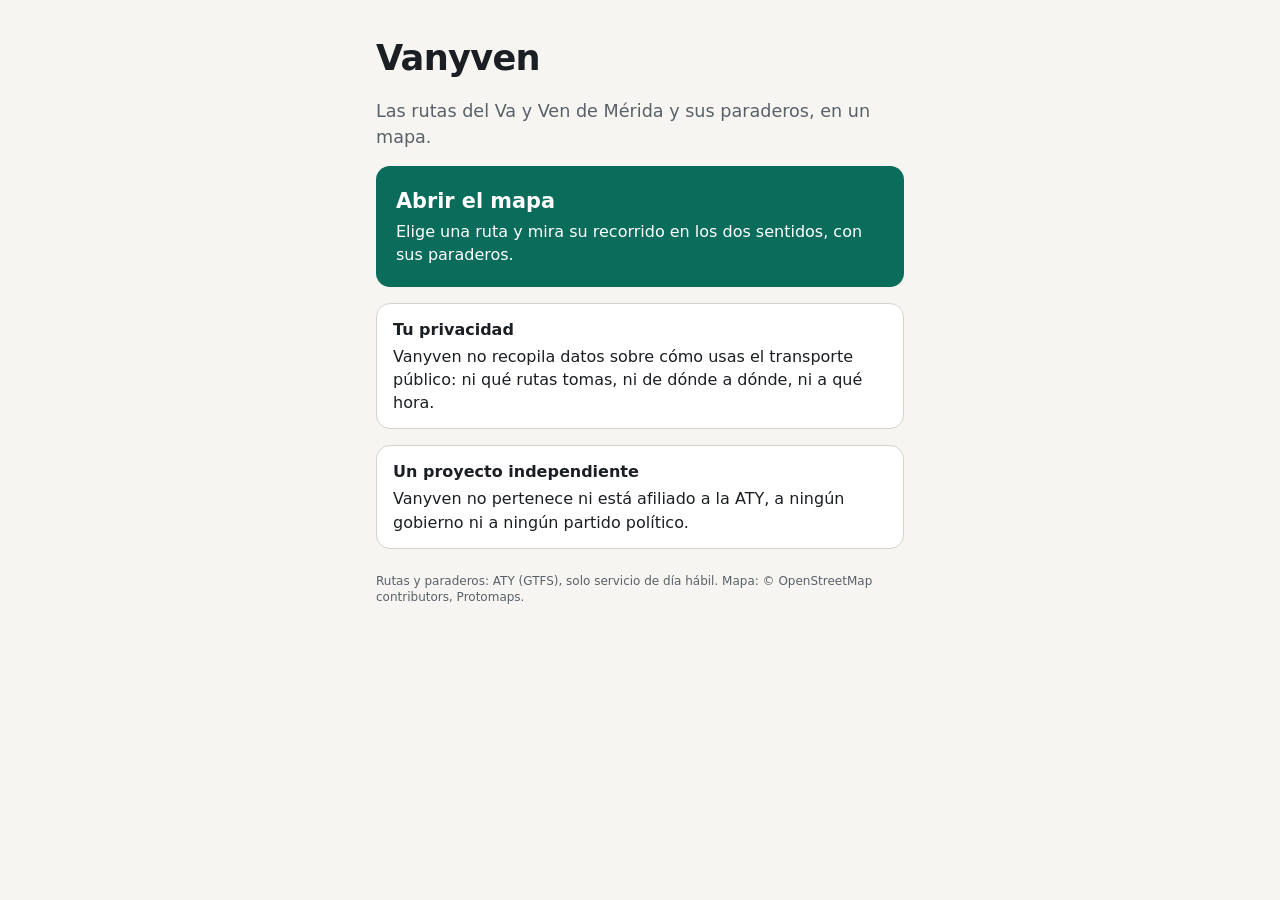
<file: web/index.html>
<!doctype html>
<html lang="es">
<head>
<meta charset="utf-8">
<meta name="viewport" content="width=device-width, initial-scale=1">
<meta http-equiv="Content-Security-Policy" content="default-src 'none'; style-src 'self'; img-src 'self' data:; base-uri 'none'; form-action 'none'">
<title>Vanyven</title>
<meta name="description" content="Las rutas del Va y Ven de Mérida y sus paraderos, en un mapa.">
<link rel="stylesheet" href="css/vanyven.css">
</head>
<body class="home-page">
<main class="home">
  <h1>Vanyven</h1>
  <p class="lead">Las rutas del Va y Ven de Mérida y sus paraderos, en un mapa.</p>

  <a class="big-link" href="mapa.html">
    <strong>Abrir el mapa</strong>
    <span>Elige una ruta y mira su recorrido en los dos sentidos, con sus paraderos.</span>
  </a>

  <section class="notice" aria-labelledby="privacy-title">
    <h2 id="privacy-title">Tu privacidad</h2>
    <p>Vanyven no recopila datos sobre cómo usas el transporte público: ni qué rutas tomas, ni de dónde a dónde, ni a qué hora.</p>
  </section>

  <section class="notice" aria-labelledby="indep-title">
    <h2 id="indep-title">Un proyecto independiente</h2>
    <p>Vanyven no pertenece ni está afiliado a la ATY, a ningún gobierno ni a ningún partido político.</p>
  </section>
</main>
<footer class="credits">
  <p>Rutas y paraderos: ATY (GTFS), solo servicio de día hábil. Mapa: © OpenStreetMap contributors, Protomaps.</p>
</footer>
</body>
</html>
</file>
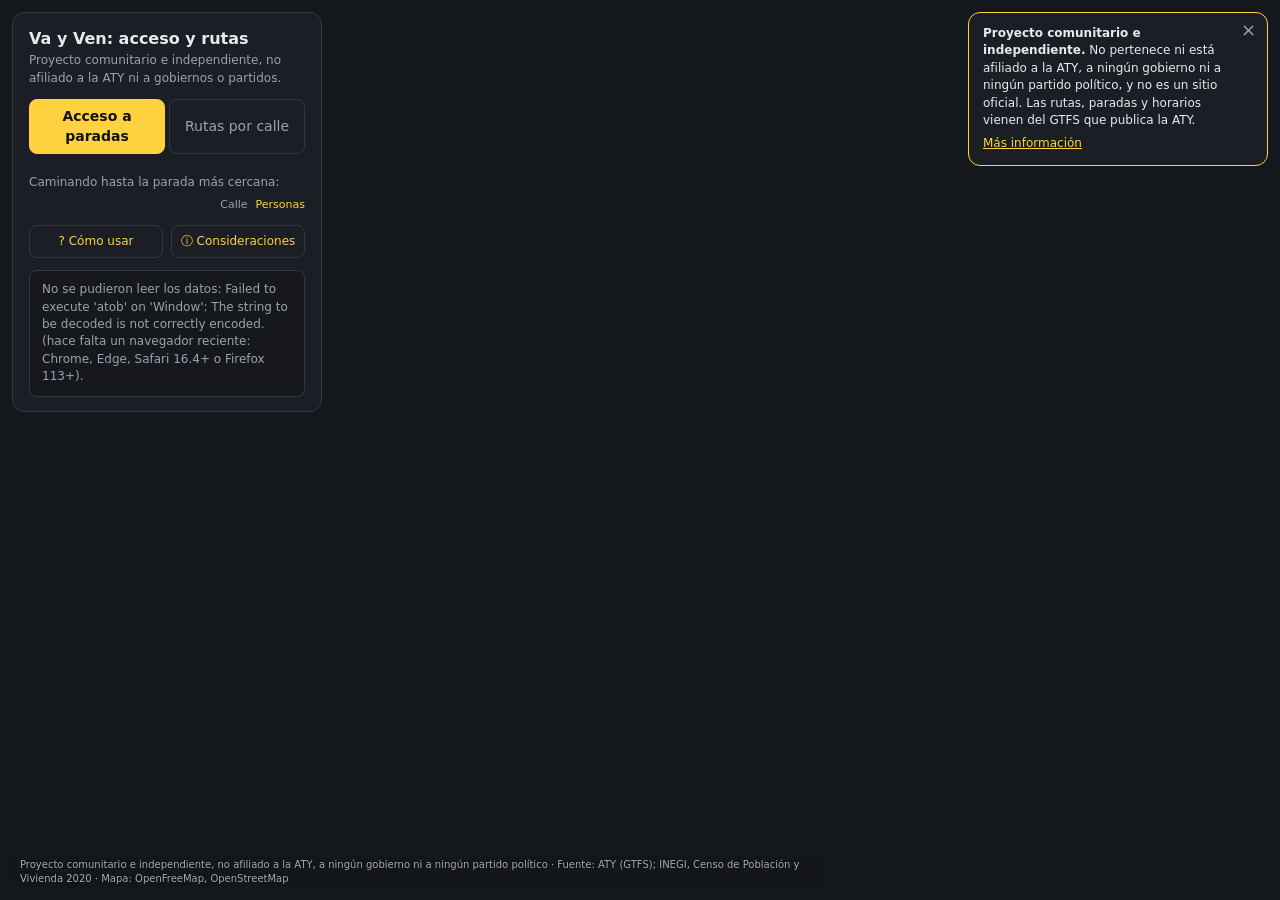
<file: pipeline/va_y_ven/viewer_template.html>
<!doctype html>
<html lang="es">
<head>
<meta charset="utf-8">
<meta name="viewport" content="width=device-width, initial-scale=1">
<title>Va y Ven: acceso a paradas</title>
<style>/*__MAPLIBRE_CSS__*/</style>
<style>
  :root { --bg:#14171c; --panel:#1c2027ee; --text:#e8eaed; --muted:#9aa3ad; --line:#323944; --accent:#ffd23f; }
  * { box-sizing: border-box; }
  html, body { margin:0; height:100%; background:var(--bg); color:var(--text);
    font:14px/1.45 system-ui, -apple-system, "Segoe UI", sans-serif; }
  #map { position:absolute; inset:0; }
  #panel { position:absolute; top:12px; left:12px; width:310px; max-width:calc(100vw - 24px);
    background:var(--panel); border:1px solid var(--line); border-radius:12px; padding:14px 16px;
    backdrop-filter:blur(6px); max-height:calc(100% - 72px); overflow:auto; }
  #credits { position:absolute; left:12px; bottom:12px; max-width:calc(100vw - 470px); padding:3px 8px; font-size:10px;
    line-height:1.35; color:var(--text); background:#14171ccc; border-radius:6px; opacity:.7; text-shadow:0 0 3px #000; transition:opacity .15s; }
  #credits:hover { opacity:1; }  /* tenue para no recargar el mapa; se lee completo al pasar el cursor */
  #notice { position:absolute; top:12px; right:12px; width:300px; padding:12px 34px 12px 14px; font-size:12px; line-height:1.45;
    background:var(--panel); border:1px solid var(--accent); border-radius:12px; backdrop-filter:blur(6px); }
  #notice b { color:var(--text); }
  #notice .x { position:absolute; top:4px; right:6px; width:26px; height:26px; background:transparent; color:var(--muted);
    border:0; border-radius:6px; font:inherit; font-size:18px; line-height:1; cursor:pointer; }
  #notice .x:hover { color:var(--text); background:#fff1; }
  #notice .more { margin-top:6px; padding:0; background:none; border:0; color:var(--accent); font:inherit; cursor:pointer;
    text-decoration:underline; }
  h1 { font-size:16px; margin:0 0 2px; }
  .sub { color:var(--muted); font-size:12px; margin:0 0 12px; }
  .seg { display:flex; gap:4px; margin-bottom:10px; }
  .seg button { flex:1; padding:6px 4px; background:transparent; color:var(--muted); cursor:pointer;
    border:1px solid var(--line); border-radius:8px; font:inherit; }
  .seg button[aria-pressed="true"] { color:#111; background:var(--accent); border-color:var(--accent); font-weight:600; }
  label { display:block; font-size:12px; color:var(--muted); margin-bottom:4px; }
  input[type=range] { width:100%; accent-color:var(--accent); }
  .legend { height:10px; border-radius:5px; margin:14px 0 4px; }
  .ticks { display:flex; justify-content:space-between; font-size:11px; color:var(--muted); }
  .row { display:flex; align-items:center; gap:8px; padding:5px 0; cursor:pointer; color:var(--text); font-size:13px; margin:0; }
  .row input { accent-color:var(--accent); margin:0; }
  .row i { width:14px; height:14px; border-radius:4px; flex:none; }
  .row span { flex:1; }
  .row b { font-variant-numeric:tabular-nums; min-width:42px; text-align:right; }
  .row b.pob { color:var(--accent); }
  .colhead { display:flex; justify-content:flex-end; gap:8px; font-size:11px; color:var(--muted); margin:0 0 2px; }
  .colhead span { min-width:42px; text-align:right; }
  .colhead .pob { color:var(--accent); }
  .bar { height:5px; border-radius:3px; margin:0 0 3px 38px; opacity:.85; }
  #stats { margin:4px 0; font-size:13px; line-height:1.6; }
  #stats b { color:var(--text); }
  #stats b.pob { color:var(--accent); }
  #headline { margin-top:10px; font-size:12px; color:var(--muted); }
  #headline b { color:var(--accent); }
  #hover { margin-top:12px; padding:10px 12px; background:#0003; border:1px solid var(--line);
    border-radius:8px; min-height:58px; font-size:12px; color:var(--muted); }
  #hover .n { font-size:22px; font-weight:700; color:var(--accent); line-height:1; }
  #hover .n small { font-size:12px; font-weight:400; color:var(--muted); }
  #hover .list { margin-top:4px; word-break:break-word; color:var(--text); }
  .note { margin-top:10px; font-size:11px; color:var(--muted); }
  .linkbtn { width:100%; margin-top:8px; padding:7px 8px; background:transparent; color:var(--accent); cursor:pointer;
    border:1px solid var(--line); border-radius:8px; font:inherit; font-size:13px; }
  .linkbtn:hover { border-color:var(--accent); }
  .btnrow { display:flex; gap:8px; margin-top:12px; }
  .btnrow .linkbtn { margin-top:0; flex:1; font-size:12px; padding:7px 4px; white-space:nowrap; }
  .muted { color:var(--muted); }
  dialog { max-width:640px; width:calc(100vw - 32px); max-height:calc(100vh - 48px); padding:0; color:var(--text);
    background:#1c2027; border:1px solid var(--line); border-radius:12px; }
  dialog::backdrop { background:#000a; }
  dialog .body { padding:16px 20px; overflow:auto; max-height:calc(100vh - 120px); }
  dialog h2 { font-size:17px; margin:0 0 4px; }
  dialog h3 { font-size:13px; margin:16px 0 4px; color:var(--accent); }
  dialog p, dialog li { font-size:13px; margin:4px 0; }
  dialog ul { padding-left:18px; margin:4px 0; }
  dialog .close { float:right; margin:12px 12px 0 0; padding:4px 10px; background:transparent; color:var(--text);
    border:1px solid var(--line); border-radius:8px; cursor:pointer; font:inherit; }
  .hidden { display:none; }
  @media (max-width:600px) { #panel { width:auto; right:12px; } #credits { right:12px; max-width:none; bottom:34px; }
    #notice { top:auto; bottom:92px; left:12px; right:12px; width:auto; } }
</style>
</head>
<body>
<div id="map"></div>
<aside id="panel">
  <h1>Va y Ven: acceso y rutas</h1>
  <p class="sub">Proyecto comunitario e independiente, no afiliado a la ATY ni a gobiernos o partidos.</p>
  <div class="seg" id="modes" role="group" aria-label="Mapa">
    <button data-mode="access" aria-pressed="true">Acceso a paradas</button>
    <button data-mode="routes" aria-pressed="false">Rutas por calle</button>
  </div>
  <div class="seg" id="days" role="group" aria-label="Tipo de día"></div>

  <section id="sec-access">
    <label style="margin-bottom:6px">Caminando hasta la parada más cercana:</label>
    <div class="colhead"><span>Calle</span><span class="pob">Personas</span></div>
    <div id="classrows"></div>
  </section>

  <section id="sec-routes" class="hidden">
    <label for="min">Considerar calles con al menos <b id="minv">1</b> ruta(s)</label>
    <input id="min" type="range" min="1" max="20" value="1">
    <div class="legend" id="legend"></div>
    <div class="ticks"><span>1</span><span>2</span><span>4</span><span>8</span><span>14</span><span>20+</span></div>
    <div class="note">Cada punto es un tramo de ~10 m de calle, coloreado por cuántas rutas distintas pasan. No mide frecuencia.</div>
  </section>

  <div id="headline"></div>
  <div class="btnrow">
    <button id="helpbtn" class="linkbtn" type="button" title="Cómo usar este mapa">? Cómo usar</button>
    <button id="infobtn" class="linkbtn" type="button" title="Consideraciones para el análisis">ⓘ Consideraciones</button>
  </div>
  <div id="hover">Pasa el cursor sobre una calle o una parada.</div>
</aside>
<aside id="notice" role="note">
  <button class="x" type="button" id="noticeclose" aria-label="Cerrar aviso">×</button>
  <b>Proyecto comunitario e independiente.</b> No pertenece ni está afiliado a la ATY, a ningún gobierno ni a ningún partido
  político, y no es un sitio oficial. Las rutas, paradas y horarios vienen del GTFS que publica la ATY.
  <button class="more" type="button" id="noticemore">Más información</button>
</aside>
<div id="credits">Proyecto comunitario e independiente, no afiliado a la ATY, a ningún gobierno ni a ningún partido político ·
  Fuente: ATY (GTFS); INEGI, Censo de Población y Vivienda 2020 · Mapa: OpenFreeMap, OpenStreetMap</div>
<script>/*__MAPLIBRE_JS__*/</script>
<dialog id="help">
  <button class="close" type="button" id="helpclose">Cerrar</button>
  <div class="body">
    <h2>Cómo usar este mapa</h2>
    <p>Muestra el servicio programado de Va y Ven en Mérida y su zona conurbada. Hay dos mapas y se
      mueve como cualquier mapa en línea: arrastra para desplazarte y usa la rueda, los botones + y − o doble clic para acercarte.</p>

    <h3>1. Elige el mapa y el día</h3>
    <ul>
      <li><b>Acceso a paradas</b> (el de inicio): colorea cada calle según cuánto hay que <b>caminar</b> hasta la parada más
        cercana. Del turquesa (menos de 200 m) al rojo (más de 2 km o sin conexión).</li>
      <li><b>Rutas por calle</b>: colorea cada calle según cuántas rutas distintas pasan por ella. Muestra dónde se concentra
        el transporte y dónde casi no hay.</li>
      <li><b>Día hábil, Sábado o Domingo</b>: cambia todo (calles, paradas, rutas y salidas) al servicio de ese día.</li>
    </ul>

    <h3>2. Ver cuánto pasa un camión por una parada</h3>
    <ul>
      <li>Es en el mapa de <b>Acceso a paradas</b>. Acércate hasta que aparezcan unos <b>círculos blancos con un
        camión</b>: son las paradas (más o menos cuando la barra de escala de abajo a la derecha marca 300 m o menos).</li>
      <li>Pasa el cursor sobre uno de esos íconos. El recuadro del panel muestra su <b>nombre</b>, los <b>viajes al día</b>, las
        <b>salidas entre las <span class="peakwin">7 y 9</span> h con un estimado de cada cuánto pasa un camión</b> (todas las rutas juntas) y las
        <b>rutas que paran ahí</b> (R26 es la ruta 26).</li>
      <li>Es solo información: el mapa no dice si el servicio es bueno o malo.</li>
    </ul>

    <h3>3. Leer los colores del acceso</h3>
    <ul>
      <li>Cada rango tiene dos porcentajes: <b>Calle</b> (de la longitud de calle) y <b>Personas</b> (de los habitantes del
        Censo 2020 de INEGI). Las cifras resumen (por ejemplo, las personas a ≤ 400 m con su <b>rango</b> entre paréntesis) están en una línea del panel y, completas, al principio de
        «ⓘ Consideraciones». La lista del panel tiene una casilla por rango de distancia; quita
        o pon la palomita para <b>ocultar o mostrar</b> ese rango; por ejemplo, deja solo el rojo para ver dónde está lo más lejano.</li>
      <li>De lejos el mapa es una <b>cuadrícula de 100 m</b>; pasa el cursor para ver la distancia mediana de esa celda y su
        rango. Al acercarte más (hasta unos 200 m en la barra de escala) la cuadrícula da paso a las <b>calles punto por
        punto</b>, con su distancia exacta.</li>
      <li>Las celdas marcadas como <b>estimadas</b> no tienen calles propias y se rellenaron con sus vecinas; no son un dato medido.</li>
    </ul>

    <h3>4. Rutas por calle</h3>
    <ul>
      <li>El deslizador «Considerar calles con al menos N ruta(s)» esconde las calles con menos rutas, para dejar solo los
        corredores principales.</li>
      <li>Pasa el cursor sobre una calle para ver cuántas rutas pasan y <b>cuáles son</b>. Esta vista no muestra paradas.</li>
      <li>Cuenta rutas distintas, no cuántos camiones pasan: no mide frecuencia.</li>
    </ul>

    <p class="muted">Al entrar aparece, arriba a la derecha, un aviso de que el proyecto es independiente; se cierra con la ×
      y la franja de abajo a la izquierda conserva la misma aclaración.</p>

    <h3>5. Antes de sacar conclusiones</h3>
    <p>Abre «Consideraciones para el análisis» (botón del panel): explica qué mide cada dato y sus límites.</p>
  </div>
</dialog>
<dialog id="info">
  <button class="close" type="button" id="infoclose">Cerrar</button>
  <div class="body">
    <h2>Consideraciones para el análisis</h2>
    <p>Este visor es una herramienta exploratoria. Antes de sacar conclusiones, conviene tener presente lo siguiente.</p>

    <h3>Sobre este proyecto</h3>
    <p><b>Este portal es un proyecto comunitario e independiente. No pertenece ni está afiliado a la Agencia de Transporte de
      Yucatán (ATY), a ningún gobierno ni a ningún partido político, y ninguno de ellos lo avala, patrocina ni respalda.</b>
      No es un sitio oficial ni un servicio de información al usuario del transporte: para rutas y horarios oficiales, consulta a la
      ATY (transporteyucatan.org.mx).</p>
    <p>Fuentes: rutas, paradas y horarios del GTFS que publica la ATY; población del INEGI (Censo de Población y Vivienda 2020 y
      Marco Geoestadístico 2020); calles y mapa base de OpenStreetMap y OpenFreeMap. Los cálculos, los textos y los errores son de este
      proyecto, no de esas instituciones.</p>

    <h3>Cifras del mapa y del día que estás viendo</h3>
    <div id="stats"></div>
    <p class="muted" id="accessnote"></p>

    <h3>Qué datos son</h3>
    <ul>
      <li><b>Servicio programado, no real.</b> Viene del GTFS de la ATY (horarios y trazos publicados). No refleja retrasos,
        cancelaciones, unidades que no salen ni desvíos temporales.</li>
      <li><b>No hay datos de demanda.</b> No se sabe cuánta gente sube en cada parada; aquí se mide oferta, no uso.</li>
      <li><b>Tipo de día:</b> día hábil, sábado y domingo según el calendario del feed. Los calendarios especiales
        (p. ej. la Feria de Xmatkuil) no se incluyen.</li>
      <li><b>Alcance:</b> Mérida y zona conurbada. Valladolid y Tizimín quedan fuera.</li>
    </ul>

    <h3>Acceso a paradas</h3>
    <ul>
      <li>Es la distancia <b>caminando por la red peatonal de OpenStreetMap</b> hasta la parada más cercana con servicio ese
        día. Si OSM tiene calles faltantes, cruces mal conectados o barreras (vías del tren, avenidas sin cruce), la
        distancia puede salir mayor a la real.</li>
      <li>La columna <b>Calle</b> es el porcentaje de longitud de calle: una calle sin casas cuenta igual que una
        densa. La columna <b>Personas</b> pondera con el Censo (ver «Población»).</li>
      <li>Solo cuenta la <b>cercanía</b>. No considera frecuencia, hora, sentido de la ruta (la parada puede servir
        solo al lado contrario), destino ni transbordos. Una parada con 14 viajes al día cuenta igual que una con 200.</li>
      <li>Los minutos se calculan a 5 km/h. No se toman en cuenta banquetas, seguridad, calor ni pendiente.</li>
      <li>«Más de 2 km o sin conexión» junta calles lejanas y calles desconectadas de la red.</li>
    </ul>

    <h3>Población (columna «Personas»)</h3>
    <ul>
      <li>Fuente: INEGI, Censo de Población y Vivienda 2020 (habitantes por manzana urbana) y INEGI, Marco Geoestadístico
        2020 (polígonos de las manzanas). <b>Los porcentajes, los rangos y la asignación a calles son un análisis propio de
        este proyecto, no cifras del INEGI, y el INEGI no los avala.</b></li>
      <li>El Censo tiene seis años: la ciudad ha crecido. Cuenta dónde <b>vive</b> la gente, no dónde trabaja, estudia o compra.</li>
      <li><b>La zona:</b> manzanas urbanas dentro del área de la red peatonal (paradas con servicio y ~2 km alrededor). Incluye
        pueblos de esa zona que no tienen servicio cercano (cuentan como «más de 2 km»); la población rural no entra porque
        no tiene cifras por manzana. Por eso los porcentajes dependen de dónde se trace la zona.</li>
      <li><b>No hay una única forma correcta de asignar la distancia.</b> La cifra central da a cada manzana la distancia de la
        calle más cercana a su centro. El <b>rango</b> entre paréntesis sale de repetir el cálculo suponiendo que la gente
        sale por la <b>mejor</b> o por la <b>peor</b> calle del borde de su manzana: la cifra central no es «la» respuesta.</li>
      <li>Quedan fuera las manzanas sin calle cercana en OpenStreetMap pero con una parada cerca:
        <span id="nostreet">unas pocas personas</span>. Además, en todo el estado 166 manzanas del Censo (1,220 personas,
        0.06 %) no tienen polígono en el Marco Geoestadístico y no se pueden ubicar.</li>
      <li>Es la distancia a la parada, no si hay lugar, ni cada cuánto pasa un camión.</li>
    </ul>

    <h3>Cuadrícula de 100 m</h3>
    <ul>
      <li>Cada celda muestra la <b>mediana</b> de sus calles; al pasar el cursor se ve también el rango (mín–máx).
        La mediana oculta variación dentro de la celda.</li>
      <li><b>Celdas estimadas:</b> las celdas sin calles propias pero rodeadas por celdas con calle (al menos <span id="fillmin">7</span> de 8
        vecinas, por ejemplo el interior de una manzana grande) se rellenan con la mediana de sus vecinas para que no
        queden huecos negros. Son <b>estimaciones, no datos</b>: <span id="filledn">unas pocas</span>. Al pasar el cursor
        se indican como tales.</li>
      <li>El tamaño y posición de las celdas son arbitrarios: otra cuadrícula daría cifras ligeramente distintas.</li>
    </ul>

    <h3>Rutas por calle</h3>
    <ul>
      <li>Cuenta <b>rutas base distintas</b> (las variantes de una misma ruta cuentan como una) que pasan a menos de 12 m
        de cada punto, muestreado cada ~10 m. Depende de la exactitud de los trazos del GTFS.</li>
      <li><b>No mide frecuencia ni capacidad.</b> Una calle con 5 rutas de un viaje al día se ve igual que una con
        5 rutas cada 5 minutos.</li>
      <li>No distingue sentidos: si una ruta pasa en ambos sentidos por la misma calle cuenta una vez.</li>
    </ul>

    <h3>Frecuencia de las paradas</h3>
    <ul>
      <li>Al pasar el cursor sobre una parada se muestra un <b>estimado</b> de cada cuánto sale un camión entre las
        <span class="peakwin">7 y 9</span> h: las salidas programadas de esa franja, <b>todas las rutas juntas</b>, y el
        intervalo medio entre ellas. Es solo información: <b>no califica</b> el servicio como bueno o malo.</li>
      <li>Si por una parada pasan 3 rutas cada 30 min, se lee como una salida cada 10 min, aunque cada ruta
        vaya a un destino distinto. Es un promedio: las salidas reales pueden llegar juntas o con huecos.</li>
      <li>Es la franja de la mañana en días hábiles, sábado o domingo según el tipo de día elegido. No dice nada
        del resto del día, y no es la frecuencia real con la que pasan las unidades.</li>
    </ul>

    <h3>Uso de los datos</h3>
    <ul>
      <li>Las condiciones de uso de los datos de la ATY siguen sin confirmarse: este visor es de uso privado y no está
        publicado.</li>
      <li>Si lo usas en un análisis, cita las fuentes: GTFS de la ATY, red peatonal y mapa base de © OpenStreetMap
        (ODbL, vía OpenFreeMap / OpenMapTiles).</li>
    </ul>
  </div>
</dialog>
<script type="text/plain" id="app">
// Formato de DATA (generado por viewer.py). Coordenadas = entero / 1e5.
//   sets: lista de conjuntos de rutas ("26,31,..."), indexada por set_id
//   days[d].routes.flat = [lon,lat,n_rutas,set_id, ...]   days[d].routes.stats
//   grid = {dlon, dlat}: tamaño de celda (~100 m) en grados
//   days[d].access.grid = [ix,iy,mediana,mínimo,máximo,estimada(0/1), ...] celda = [ix*dlon, iy*dlat] + (dlon, dlat)
//   days[d].access.dots = {flat:[lon,lat,metros, ...] ordenado por bloque, keys, starts, counts}
//   blocks = {lon0, lat0, deg}: bloque (bx,by) = floor((lon-lon0)/deg), floor((lat-lat0)/deg); clave = bx*1000+by
//   (9999 metros = más de 2 km o sin conexión)
//   peak = {start, end}: ventana horaria (h) de la frecuencia estimada de las paradas
//   days[d].stops = [[lon,lat,nombre,viajes_al_dia,n_rutas_base,viajes_en_ventana,"3,26,100"], ...]
const DATA = window.__DATA;  // la descomprime el cargador del final de la página

const CLASS_COLORS = ['#2ec4b6', '#9be15d', '#ffd23f', '#ff8c42', '#ff2e63'];
const CLASS_LABELS = ['Hasta 200 m', '201 a 400 m', '401 a 800 m', '801 m a 2 km', 'Más de 2 km o sin conexión'];
const CLASS_TIPS = ['≈ 2.5 min caminando a 5 km/h', '≈ 5 min', '≈ 10 min', 'más de 10 min',
  'más de 2 km caminando, o calles sin conexión a la red'];
const RAMP = [[1,'#5b8def'],[2,'#2ec4b6'],[4,'#9be15d'],[8,'#ffd23f'],[14,'#ff8c42'],[20,'#ff2e63']];
document.getElementById('legend').style.background =
  'linear-gradient(90deg,' + RAMP.map(([, c]) => c).join(',') + ')';

let mode = 'access', day = 'weekday';
const activeClasses = new Set([0, 1, 2, 3, 4]);
const cleanName = n => n.replace(/_\d+$/, '');
// El GTFS lo publica un tercero: todo texto suyo que entre como HTML se escapa.
const escapeHtml = t => String(t).replace(/[&<>"']/g, c => ({ '&': '&amp;', '<': '&lt;', '>': '&gt;', '"': '&quot;', "'": '&#39;' }[c]));

const map = new maplibregl.Map({
  container: 'map', center: [-89.62, 20.97], zoom: 11.3, minZoom: 8, maxZoom: 18,
  // OpenFreeMap: gratuito, sin llave ni límites, datos de OpenStreetMap (atribución automática).
  // No se usa tile.openstreetmap.org: su política bloquea páginas sin Referer (file://).
  style: 'https://tiles.openfreemap.org/styles/dark'
});
map.addControl(new maplibregl.NavigationControl({ showCompass: false }), 'bottom-right');
map.addControl(new maplibregl.ScaleControl(), 'bottom-right');  // a la izquierda lo taparía el panel

// Memoria (aprendizajes): cientos de miles de objetos GeoJSON tumbaron la pestaña. Por eso:
//  - la vista de ciudad es una cuadrícula de ~100 m (~48 mil celdas en vez de 375 mil puntos);
//  - los puntos calle por calle solo se cargan para la zona visible y a zoom >= DOTS_MINZOOM;
//  - solo se carga la vista visible, y no coexisten dos conjuntos grandes.
// (Pasar GeoJSON como URL de Blob ahorra más memoria, pero el worker de MapLibre no puede leer URLs
// blob: cuando la página se abre como file://.)
const DOTS_MINZOOM = 14.6;
const GRID_OPACITY = 0.7;  // opacidad de la cuadrícula de ciudad (0 = invisible, 1 = opaca)
const EMPTY = { type: 'FeatureCollection', features: [] };
function featureCollection(flat, stride, props) {
  const out = new Array(flat.length / stride);
  for (let i = 0, j = 0; i < flat.length; i += stride, j++)
    out[j] = { type: 'Feature', properties: props(flat, i),
      geometry: { type: 'Point', coordinates: [flat[i] / 1e5, flat[i + 1] / 1e5] } };
  return { type: 'FeatureCollection', features: out };
}
function gridCollection(flat) {  // celdas como cuadrados alineados con la pantalla
  const { dlon, dlat } = DATA.grid, out = new Array(flat.length / 6);
  for (let i = 0, j = 0; i < flat.length; i += 6, j++) {
    const x0 = flat[i] * dlon, y0 = flat[i + 1] * dlat, x1 = x0 + dlon, y1 = y0 + dlat;
    out[j] = { type: 'Feature', properties: { d: flat[i + 2], lo: flat[i + 3], hi: flat[i + 4], est: flat[i + 5] },
      geometry: { type: 'Polygon', coordinates: [[[x0, y0], [x1, y0], [x1, y1], [x0, y1], [x0, y0]]] } };
  }
  return { type: 'FeatureCollection', features: out };
}
const SOURCES = {
  grid: day => gridCollection(DATA.days[day].access.grid),
  routes: day => featureCollection(DATA.days[day].routes.flat, 4, (f, i) => ({ n: f[i + 2], s: f[i + 3] })),
};
const viewSource = () => (mode === 'access' ? 'grid' : 'routes');
const loadedDay = { grid: null, routes: null }, token = { grid: 0, routes: 0 };
// Carga (o recarga si cambió el día) los datos de la vista indicada: primero se vacía el anterior y
// el nuevo se construye un instante después.
function ensureSource(id) {
  if (loadedDay[id] === day) return;
  loadedDay[id] = day;
  const mine = ++token[id], src = map.getSource(id);
  src.setData(EMPTY);
  setTimeout(() => {
    if (token[id] !== mine) return;  // llegó una orden más reciente (cambio rápido de día o de vista)
    src.setData(SOURCES[id](day));
  }, 60);
}
function releaseSource(id) {  // libera la memoria de la vista que se oculta
  token[id]++; loadedDay[id] = null;
  map.getSource(id).setData(EMPTY);
}

// Puntos calle por calle: solo los bloques (~1.1 km) de la zona visible, con un margen del 25 %.
const dotIndexCache = {};
function dotIndex() {
  const a = DATA.days[day].access.dots;
  return dotIndexCache[day] ??= new Map(a.keys.map((k, i) => [k, [a.starts[i], a.counts[i]]]));
}
let dotsKey = '';
function updateDots() {
  const src = map.getSource('dots');
  if (!src) return;
  if (mode !== 'access' || map.getZoom() < DOTS_MINZOOM) {
    if (dotsKey) { src.setData(EMPTY); dotsKey = ''; }
    return;
  }
  const b = map.getBounds(), B = DATA.blocks;
  const padX = (b.getEast() - b.getWest()) * 0.25, padY = (b.getNorth() - b.getSouth()) * 0.25;
  const bx0 = Math.floor((b.getWest() - padX - B.lon0) / B.deg), bx1 = Math.floor((b.getEast() + padX - B.lon0) / B.deg);
  const by0 = Math.floor((b.getSouth() - padY - B.lat0) / B.deg), by1 = Math.floor((b.getNorth() + padY - B.lat0) / B.deg);
  const key = `${day}|${bx0},${bx1},${by0},${by1}`;
  if (key === dotsKey) return;  // sigue viéndose la misma zona
  dotsKey = key;
  const a = DATA.days[day].access.dots, index = dotIndex(), feats = [];
  for (let bx = bx0; bx <= bx1; bx++) for (let by = by0; by <= by1; by++) {
    const e = index.get(bx * 1000 + by);
    if (!e) continue;
    for (let i = e[0]; i < e[0] + e[1]; i++) {
      const j = i * 3;
      feats.push({ type: 'Feature', properties: { d: a.flat[j + 2] },
        geometry: { type: 'Point', coordinates: [a.flat[j] / 1e5, a.flat[j + 1] / 1e5] } });
    }
  }
  src.setData({ type: 'FeatureCollection', features: feats });
}
map.on('moveend', updateDots);
const stopsData = () => ({ type: 'FeatureCollection', features: DATA.days[day].stops.map(
  ([lon, lat, name, trips, routes, peak, list]) => ({ type: 'Feature',
    properties: { name: cleanName(name), trips, routes, peak, list },
    geometry: { type: 'Point', coordinates: [lon / 1e5, lat / 1e5] } })) });

// Los puntos van cada 25 m: a zoom alto el radio crece para que se lean como línea, no punteado.
const dotRadius = ['interpolate', ['linear'], ['zoom'], 9, 0.7, 13, 2.2, 15, 3.6, 16, 5.5, 17, 9, 18, 15];
// Ícono de parada: círculo blanco con un camión, dibujado aquí mismo (sin imágenes externas).
function busStopIcon(px = 48) {
  const c = document.createElement('canvas');
  c.width = c.height = px;
  const g = c.getContext('2d'), k = px / 48, dark = '#14171c';
  const box = (x, y, w, h, r, fill) => { g.beginPath(); g.roundRect(x * k, y * k, w * k, h * k, r * k); g.fillStyle = fill; g.fill(); };
  g.beginPath(); g.arc(24 * k, 24 * k, 22 * k, 0, 2 * Math.PI);
  g.fillStyle = '#ffffff'; g.fill(); g.lineWidth = 2.5 * k; g.strokeStyle = dark; g.stroke();
  box(12, 11, 24, 24, 4, dark);       // carrocería
  box(14.5, 14, 19, 9, 2, '#ffffff'); // parabrisas
  box(14.5, 27, 4, 3.5, 1.5, '#ffffff'); box(29.5, 27, 4, 3.5, 1.5, '#ffffff');  // faros
  box(14, 34, 5, 5, 1.5, dark); box(29, 34, 5, 5, 1.5, dark);                    // llantas
  return g.getImageData(0, 0, px, px);
}

map.on('style.load', () => {
  map.addImage('bus-stop', busStopIcon(), { pixelRatio: 2 });
  // Las fuentes grandes nacen vacías y se llenan solo para la vista visible (ver ensureSource).
  map.addSource('grid', { type: 'geojson', data: EMPTY });
  map.addSource('dots', { type: 'geojson', data: EMPTY });
  map.addSource('routes', { type: 'geojson', data: EMPTY });
  map.addSource('stops', { type: 'geojson', data: stopsData() });
  // Encima de las calles del mapa base pero debajo de sus etiquetas: se inserta antes del primer
  // símbolo que viene DESPUÉS de la última capa geométrica.
  const layers = map.getStyle().layers;
  let lastGeom = -1;
  layers.forEach((l, i) => { if (l.type !== 'symbol') lastGeom = i; });
  const before = layers.slice(lastGeom + 1)[0]?.id;
  const classColor = ['step', ['get', 'd'], CLASS_COLORS[0], 201, CLASS_COLORS[1], 401, CLASS_COLORS[2],
    801, CLASS_COLORS[3], 2001, CLASS_COLORS[4]];
  // Cuadrícula (zoom de ciudad): va DEBAJO de las calles y vías del mapa base (así las calles, que en
  // este estilo son grises oscuros, se dibujan como líneas sobre el color y se distinguen) y con
  // transparencia. Se desvanece al acercarse y dar paso a los puntos.
  const belowRoads = layers.find(l => ['aeroway', 'transportation'].includes(l['source-layer']))?.id ?? before;
  map.addLayer({ id: 'grid', type: 'fill', source: 'grid', paint: {
    'fill-color': classColor, 'fill-antialias': false,
    'fill-opacity': ['interpolate', ['linear'], ['zoom'], 14.6, GRID_OPACITY, 15.4, 0] } }, belowRoads);
  // Nombres de calles y colonias con más contraste: el gris oscuro original no se lee sobre el color.
  for (const l of layers) {
    if (l.type !== 'symbol' || !['transportation_name', 'place'].includes(l['source-layer'])) continue;
    map.setPaintProperty(l.id, 'text-color', l['source-layer'] === 'place' ? '#c9cfd6' : '#dde1e6');
    map.setPaintProperty(l.id, 'text-halo-color', '#0e1013');
    map.setPaintProperty(l.id, 'text-halo-width', 1.4);
  }
  // Puntos, rutas y paradas: encima de las calles pero DEBAJO de los nombres de calles (que se leen).
  const belowNames = layers.find(l => l['source-layer'] === 'transportation_name')?.id ?? before;
  map.addLayer({ id: 'dots', type: 'circle', source: 'dots', paint: {
    'circle-color': classColor, 'circle-radius': dotRadius,
    'circle-opacity': ['interpolate', ['linear'], ['zoom'], 14.8, 0, 15.5, 0.85] } }, belowNames);
  map.addLayer({ id: 'routes', type: 'circle', source: 'routes', layout: { 'circle-sort-key': ['get', 'n'] }, paint: {
    'circle-color': ['interpolate', ['linear'], ['get', 'n'], ...RAMP.flat()],
    'circle-radius': dotRadius, 'circle-opacity': 0.85 } }, belowNames);
  // Siempre visibles (aunque se encimen entre sí o con calles), pero debajo de los nombres de calles.
  map.addLayer({ id: 'stops', type: 'symbol', source: 'stops', minzoom: 14, layout: {
    'icon-image': 'bus-stop', 'icon-allow-overlap': true, 'icon-ignore-placement': true,
    'icon-size': ['interpolate', ['linear'], ['zoom'], 14, 0.7, 16, 1, 18, 1.3] } }, belowNames);
  applyMode(); applyClassFilter(); showStats();
});

function applyMode() {
  if (!map.getLayer('grid')) return;
  const a = mode === 'access';
  for (const id of ['grid', 'dots', 'stops']) map.setLayoutProperty(id, 'visibility', a ? 'visible' : 'none');
  map.setLayoutProperty('routes', 'visibility', a ? 'none' : 'visible');
  document.getElementById('sec-access').classList.toggle('hidden', !a);
  document.getElementById('sec-routes').classList.toggle('hidden', a);
  document.getElementById('hover').textContent = a
    ? 'Pasa el cursor sobre una calle. Al acercarte aparecen las paradas (círculos blancos con un camión): sobre una verás sus rutas y cada cuánto sale un camión.'
    : 'Pasa el cursor sobre una calle para ver cuántas rutas pasan y cuáles son.';
  releaseSource(a ? 'routes' : 'grid');
  ensureSource(viewSource());
  updateDots();  // en la vista de rutas se descargan los puntos de acceso
}
// La clase (0..4) se deduce de la distancia 'd' con la misma regla de color: una sola propiedad por elemento.
const CLASS_EXPR = ['step', ['get', 'd'], 0, 201, 1, 401, 2, 801, 3, 2001, 4];
function applyClassFilter() {
  if (!map.getLayer('grid')) return;
  const f = ['in', CLASS_EXPR, ['literal', [...activeClasses]]];
  map.setFilter('grid', f); map.setFilter('dots', f);
}

const pct = v => v.toFixed(1);  // 16.1 + 8.3 da 24.400000000000002 en JavaScript
function showStats() {
  const d = DATA.days[day], a = d.access.stats, r = d.routes.stats;
  document.getElementById('classrows').innerHTML = CLASS_LABELS.map((label, k) =>
    `<label class="row" title="${CLASS_TIPS[k]}"><input type="checkbox" data-c="${k}" ${activeClasses.has(k) ? 'checked' : ''}>` +
    `<i style="background:${CLASS_COLORS[k]}"></i><span>${label}</span><b>${a.pct[k]}%</b>` +
    `<b class="pob">${a.people.pct[k]}%</b></label>` +
    `<div class="bar" style="width:${Math.max(1, a.pct[k]) * 0.85}%;background:${CLASS_COLORS[k]}"></div>`).join('');
  for (const cb of document.querySelectorAll('#classrows input')) cb.onchange = () => {
    cb.checked ? activeClasses.add(+cb.dataset.c) : activeClasses.delete(+cb.dataset.c);
    applyClassFilter(); };
  document.getElementById('accessnote').textContent = mode !== 'access' ? '' :
    `Calle: % de la red peatonal de OpenStreetMap (${a.km.toLocaleString('es-MX')} km). Personas: % de los ` +
    `${a.people.total.toLocaleString('es-MX')} habitantes de ${a.people.blocks.toLocaleString('es-MX')} manzanas urbanas ` +
    `(Censo 2020, INEGI; ver «Población» más abajo). Paradas con servicio: ${a.stops.toLocaleString('es-MX')}.`;
  document.getElementById('nostreet').textContent =
    `${a.people.no_street.toLocaleString('es-MX')} personas (${pct(a.people.no_street / a.people.total * 100)} %)`;
  document.getElementById('fillmin').textContent = DATA.grid.fill_min;
  for (const el of document.querySelectorAll('.peakwin')) el.textContent = `${DATA.peak.start} y ${DATA.peak.end}`;
  document.getElementById('filledn').textContent = Object.values(DATA.days).map(x =>
    `${x.label}: ${x.access.stats.filled.toLocaleString('es-MX')} de ${x.access.stats.cells.toLocaleString('es-MX')} celdas`).join('; ');
  document.getElementById('headline').innerHTML = mode === 'access'
    ? `<b>${pct(a.people.le400)}%</b> de las personas a ≤ 400 m de una parada (entre ${a.people.le400_range.join(' y ')} %)`
    : `<b>${r.routes}</b> rutas base · <b>${r.single_pct}%</b> de la calle con una sola ruta`;
  document.getElementById('stats').innerHTML = mode === 'access'
    ? `<b>${pct(a.pct[0] + a.pct[1])}%</b> de la calle está a ≤ 400 m caminando de una parada · ` +
      `<b>${pct(a.pct[3] + a.pct[4])}%</b> a más de 800 m<br>` +
      `<b class="pob">${pct(a.people.le400)}%</b> de las personas, a ≤ 400 m (entre ${a.people.le400_range.join(' y ')} %) · ` +
      `<b class="pob">${pct(a.people.gt800)}%</b> a más de 800 m (entre ${a.people.gt800_range.join(' y ')} %)`
    : `<b>${r.routes}</b> rutas base operan · <b>${r.km.toLocaleString('es-MX')}</b> km de calle con servicio<br>` +
      `Máximo <b>${r.max}</b> rutas · mediana <b>${r.median}</b> · <b>${r.single_pct}%</b> de la calle tiene una sola ruta`;
}

const modeBox = document.getElementById('modes');
for (const b of modeBox.children) b.onclick = () => {
  mode = b.dataset.mode;
  for (const x of modeBox.children) x.setAttribute('aria-pressed', x === b);
  applyMode(); showStats(); };

const dayBox = document.getElementById('days');
for (const [key, d] of Object.entries(DATA.days)) {
  const b = document.createElement('button');
  b.textContent = d.label; b.setAttribute('aria-pressed', key === day);
  b.onclick = () => { day = key;
    for (const x of dayBox.children) x.setAttribute('aria-pressed', x === b);
    ensureSource(viewSource());  // la otra vista queda pendiente hasta que se abra
    map.getSource('stops').setData(stopsData());
    updateDots();
    showStats(); };
  dayBox.appendChild(b);
}

const min = document.getElementById('min'), minv = document.getElementById('minv');
min.oninput = () => { minv.textContent = min.value;
  map.setFilter('routes', ['>=', ['get', 'n'], +min.value]); };

// Ventana de consideraciones para el análisis.
const info = document.getElementById('info'), help = document.getElementById('help');
document.getElementById('infobtn').onclick = () => info.showModal();
document.getElementById('helpbtn').onclick = () => help.showModal();
document.getElementById('noticemore').onclick = () => info.showModal();
document.getElementById('noticeclose').onclick = () => document.getElementById('notice').remove();  // sin guardar: reaparece en cada visita
for (const d of [info, help]) {
  d.querySelector('.close').onclick = () => d.close();
  d.onclick = e => { if (e.target === d) d.close(); };  // clic fuera = cerrar
}

// Hover: la parada o el punto de calle más cercano al cursor.
const hover = document.getElementById('hover');
const nearest = (feats, e) => feats.reduce((best, f) => {
  const p = map.project(f.geometry.coordinates), d = (p.x - e.point.x) ** 2 + (p.y - e.point.y) ** 2;
  return !best || d < best.d ? { f, d } : best; }, null)?.f;
// Estimado de cada cuánto pasa un camión (todas las rutas juntas) en la ventana de DATA.peak; solo informa.
function peakText(n) {
  const { start, end } = DATA.peak, win = `${start} a ${end} h`, mins = (end - start) * 60;
  if (!n) return `Sin salidas de ${win}.`;
  const every = mins / n;
  return `${n} salida${n > 1 ? 's' : ''} de ${win}` + (n > 1 ? ` (≈ una cada ${Math.round(every)} min)` : '') + '.';
}
const WALK_M_PER_MIN = 5000 / 60;  // 5 km/h
const meters = v => (v >= 9999 ? 'más de 2 km' : `${v} m`);
map.on('mousemove', e => {
  if (!map.getLayer('grid')) return;
  const around = r => [[e.point.x - r, e.point.y - r], [e.point.x + r, e.point.y + r]];
  const q = (layer, r) => map.queryRenderedFeatures(around(r), { layers: [layer] });
  const zoom = map.getZoom(), inDots = zoom >= 15.2;
  const stop = mode === 'access' && zoom >= 14 ? nearest(q('stops', 12), e) : null;
  let f = stop;
  if (!f) f = mode === 'routes' ? nearest(q('routes', 7), e)
    : inDots ? nearest(q('dots', 7), e) : map.queryRenderedFeatures(e.point, { layers: ['grid'] })[0];
  map.getCanvas().style.cursor = f ? 'pointer' : '';
  if (!f) return;
  const p = f.properties;
  if (stop) {
    hover.innerHTML = `<div class="n">Parada</div><div class="list"><b>${escapeHtml(p.name)}</b><br>` +
      `${p.trips} viajes al día<br>${peakText(p.peak)}<br>` +
      `<span class="muted">Rutas que paran (${p.routes}):</span> ${escapeHtml(p.list.split(',').map(r => 'R' + r).join('  '))}</div>`;
  } else if (mode === 'access' && inDots) {
    hover.innerHTML = `<div class="n">${meters(p.d)} <small>caminando a la parada más cercana</small></div>` +
      `<div class="list">≈ ${p.d >= 9999 ? '—' : Math.round(p.d / WALK_M_PER_MIN)} min a 5 km/h</div>`;
  } else if (mode === 'access') {
    hover.innerHTML = p.est
      ? `<div class="n">${meters(p.d)} <small>estimada (celda sin calles propias)</small></div>` +
        `<div class="list">Mediana de las celdas vecinas, que van de ${meters(p.lo)} a ${meters(p.hi)}. No es un dato medido.</div>`
      : `<div class="n">${meters(p.d)} <small>mediana en esta celda de ~100 m</small></div>` +
        `<div class="list">Sus calles van de ${meters(p.lo)} a ${meters(p.hi)}. Acércate (zoom 15) para ver calle por calle.</div>`;
  } else {
    hover.innerHTML = `<div class="n">${p.n} <small>rutas</small></div>` +
      `<div class="list">${DATA.sets[p.s].split(',').map(r => 'R' + r).join('  ')}</div>`;
  }
});
</script>
<script type="application/octet-stream" id="data-gz">/*__DATA_GZ__*/</script>
<script>
// Los datos viajan comprimidos (gzip + base64) y la app arranca al descomprimirlos.
(async () => {
  try {
    const b64 = document.getElementById('data-gz').textContent.trim();
    const bytes = Uint8Array.from(atob(b64), c => c.charCodeAt(0));
    const stream = new Blob([bytes]).stream().pipeThrough(new DecompressionStream('gzip'));
    window.__DATA = await new Response(stream).json();
    const app = document.createElement('script');
    app.textContent = document.getElementById('app').textContent;
    document.body.appendChild(app);
  } catch (err) {
    document.getElementById('hover').textContent = 'No se pudieron leer los datos: ' + err.message +
      ' (hace falta un navegador reciente: Chrome, Edge, Safari 16.4+ o Firefox 113+).';
  }
})();
</script>
</body>
</html>
</file>
<file: web/css/vanyven.css>
/* Vanyven: móvil primero. Un solo archivo para las dos páginas. */
:root {
  --bg: #f6f5f2; --fg: #1b1f23; --muted: #596168; --card: #ffffff;
  --accent: #0a6c5b; --line: #d6d3cb; --radius: 14px;
  color-scheme: light;
}
*, *::before, *::after { box-sizing: border-box; }
[hidden] { display: none !important; }
html { -webkit-text-size-adjust: 100%; }
body {
  margin: 0; background: var(--bg); color: var(--fg);
  font: 16px/1.45 system-ui, -apple-system, "Segoe UI", Roboto, sans-serif;
}
:focus-visible { outline: 3px solid var(--accent); outline-offset: 2px; }
h1, h2, h3, p { margin: 0; }
.muted { color: var(--muted); }

/* Créditos: siempre visibles, fuera del mapa */
.credits { padding: 8px 16px; font-size: 12px; line-height: 1.35; color: var(--muted); background: var(--card); border-top: 1px solid var(--line); }

/* Inicio */
.home { max-width: 560px; margin: 0 auto; padding: 32px 16px 16px; display: grid; gap: 16px; }
.home h1 { font-size: 2.2rem; letter-spacing: -0.02em; }
.lead { font-size: 1.1rem; color: var(--muted); }
.big-link {
  display: grid; gap: 4px; padding: 20px; border-radius: var(--radius); text-decoration: none;
  background: var(--accent); color: #fff; min-height: 44px;
}
.big-link strong { font-size: 1.3rem; }
.notice { padding: 14px 16px; border-radius: var(--radius); background: var(--card); border: 1px solid var(--line); }
.notice h2 { font-size: 1rem; margin-bottom: 4px; }
.home-page .credits { max-width: 560px; margin: 0 auto; border-top: 0; background: none; }

/* Página del mapa */
.map-page { height: 100vh; height: 100dvh; display: flex; flex-direction: column; overflow: hidden; }
.topbar { position: relative; z-index: 5; flex: none; padding: 8px 16px 10px; background: var(--card); border-bottom: 1px solid var(--line); display: grid; gap: 6px; }
.brand { font-weight: 700; color: var(--accent); text-decoration: none; justify-self: start; padding: 2px 0; }
.selector { position: relative; display: flex; align-items: center; background: #fff; border: 1.5px solid #8a9096; border-radius: 12px; }
.selector:focus-within { border-color: var(--accent); outline: 3px solid var(--accent); outline-offset: 1px; }
.selector input { flex: 1; min-width: 0; height: 48px; padding: 0 8px 0 12px; border: 0; background: none; font: inherit; color: inherit; border-radius: 12px; }
.selector input:focus-visible { outline: none; }  /* el borde del contenedor ya marca el foco */
.swatch { width: 14px; height: 28px; margin-left: 10px; border-radius: 4px; flex: none; }
.selector button { width: 44px; height: 44px; border: 0; background: none; font-size: 26px; line-height: 1; color: var(--muted); cursor: pointer; }
#route-list {
  position: absolute; top: calc(100% + 4px); left: 0; right: 0; margin: 0; padding: 4px; list-style: none;
  max-height: 55vh; max-height: 50dvh; overflow-y: auto; background: #fff; border: 1px solid var(--line);
  border-radius: 12px; box-shadow: 0 8px 24px rgb(0 0 0 / .18);
}
#route-list li { display: flex; align-items: center; gap: 10px; min-height: 44px; padding: 6px 8px; border-radius: 8px; cursor: pointer; }
#route-list li[aria-selected="true"], #route-list li:hover { background: #ece9e1; }
#route-list li.empty { color: var(--muted); cursor: default; }
#route-list .num { min-width: 52px; padding: 2px 8px; border-radius: 6px; text-align: center; font-weight: 700; flex: none; }

.map-wrap { position: relative; flex: 1; min-height: 0; }
#map { position: absolute; inset: 0; }
.hint, .status {
  position: absolute; z-index: 2; top: 12px; left: 12px; right: 60px; max-width: 420px; padding: 10px 14px;
  border-radius: 12px; background: var(--card); box-shadow: 0 2px 10px rgb(0 0 0 / .2); font-size: 15px;
}

/* Ficha del paradero: arriba de la atribución del mapa. En celular MapLibre la abre en 2 líneas (44 px) */
.stop-card {
  position: absolute; z-index: 3; left: 8px; right: 8px; bottom: 56px; max-height: 60%; overflow-y: auto;
  padding: 14px 52px 14px 16px; border-radius: var(--radius); background: var(--card); box-shadow: 0 4px 18px rgb(0 0 0 / .28);
  display: grid; gap: 6px;
}
.stop-card h2 { font-size: 1.1rem; overflow-wrap: anywhere; }
.stop-card h3 { font-size: .85rem; color: var(--muted); font-weight: 600; margin-top: 4px; }
.stop-card .close { position: absolute; top: 2px; right: 2px; width: 44px; height: 44px; border: 0; background: none; font-size: 28px; line-height: 1; cursor: pointer; color: var(--muted); }
.chips { display: flex; flex-wrap: wrap; gap: 8px; margin: 0; padding: 0; list-style: none; }
.chips button { min-width: 48px; min-height: 44px; padding: 0 12px; border: 2px solid transparent; border-radius: 10px; font: inherit; font-weight: 700; cursor: pointer; }
.chips button[aria-current] { border-color: #111; }
.chips button:disabled { background: #e6e3db; color: var(--muted); cursor: default; }

@media (min-width: 700px) {
  .topbar { grid-template-columns: auto minmax(280px, 460px); align-items: center; column-gap: 16px; }
  .stop-card { right: auto; width: 380px; left: 12px; bottom: 36px; }
}
@media (prefers-reduced-motion: reduce) { * { scroll-behavior: auto !important; } }
</file>
